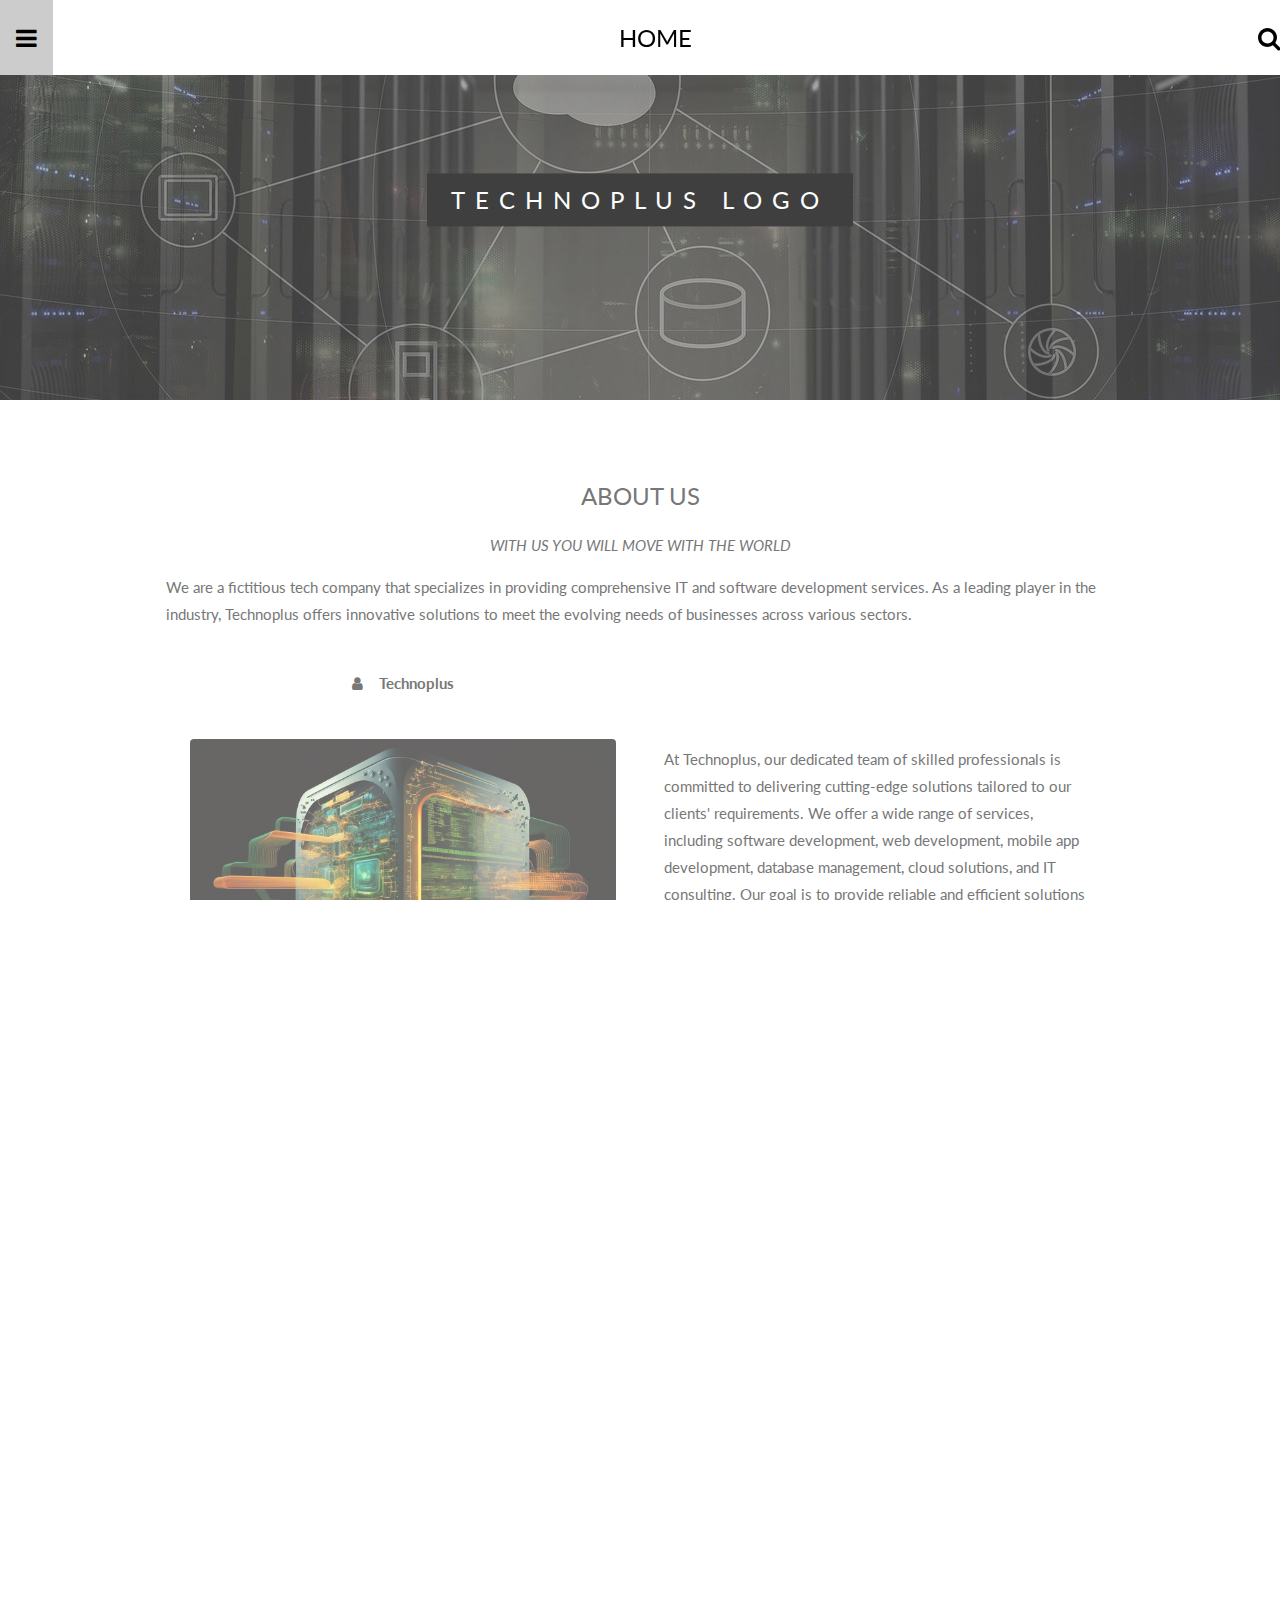
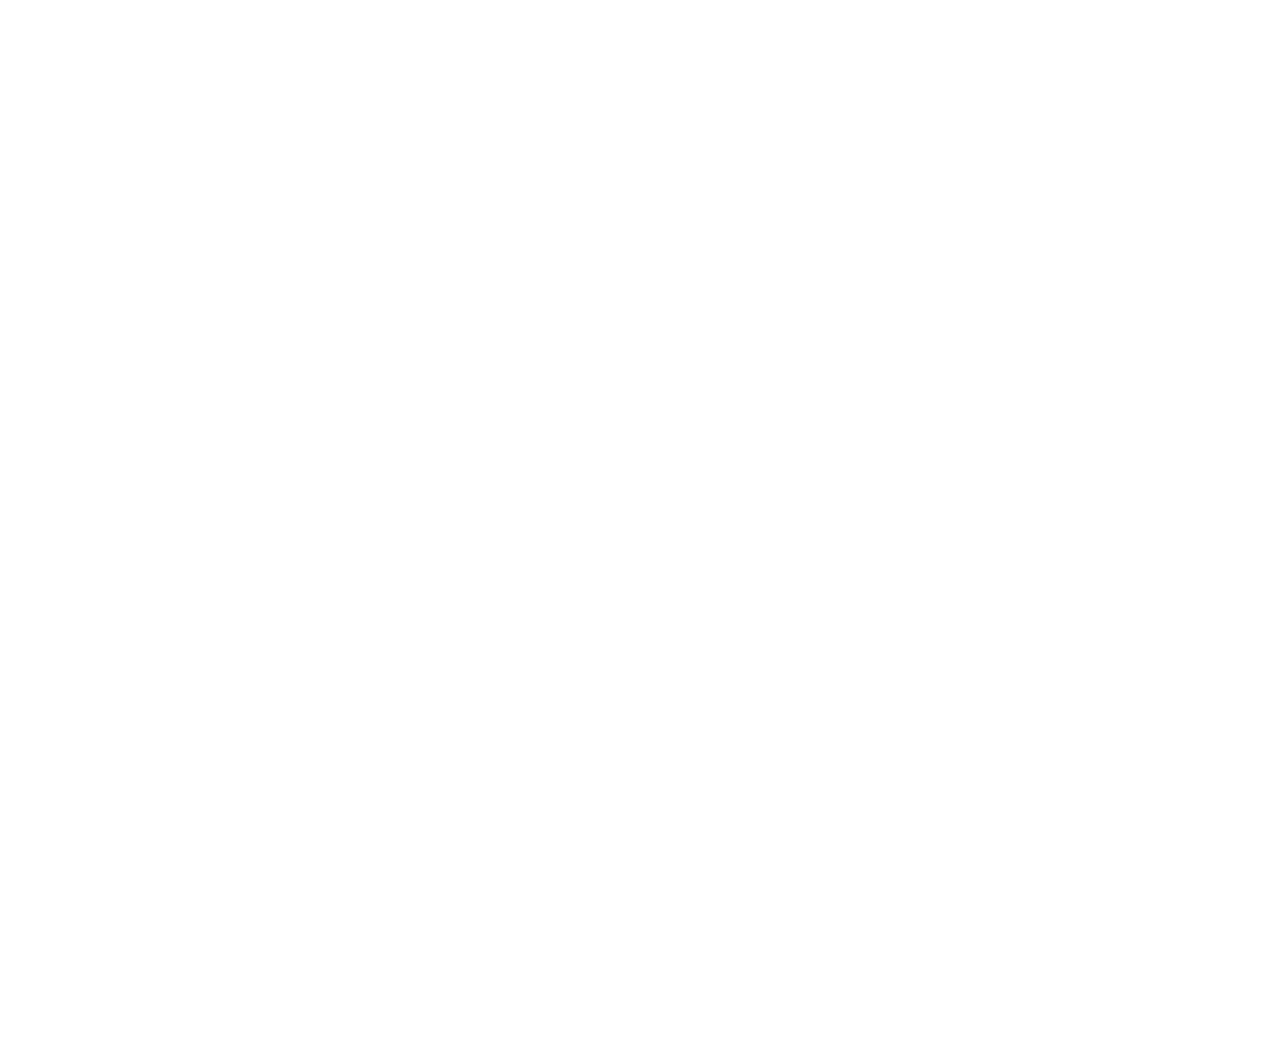
<file: INDEX.HTML>
<!DOCTYPE html>
<html>
<head>
<title>Davids Template</title>
<meta charset="UTF-8">
<meta name="viewport" content="width=device-width, initial-scale=1">
<link rel="stylesheet" href="https://www.w3schools.com/w3css/4/w3.css">
<link rel="stylesheet" href="https://fonts.googleapis.com/css?family=Lato">
<link rel="stylesheet" href="https://cdnjs.cloudflare.com/ajax/libs/font-awesome/4.7.0/css/font-awesome.min.css">
   
    <link rel="stylesheet" href="STYLE/style.css">
<style>

</style>
</head>
<body>

  <!-- Top menu -->
<div class="w3-top">
  <div class="w3-white w3-xlarge" style="max-width:100%;margin:auto">
    <div class="w3-button w3-padding-16 w3-left" onclick="w3_open()"><i class="fa fa-bars"></i></div>
    <div class="w3-right w3-padding-16"><i class="fa fa-search"></i></div>
    <div class="w3-center w3-padding-16">HOME</div>
  </div>
</div>
    <!-- Sidebar (hidden by default) -->
<nav class="w3-sidebar w3-bar-block w3-card w3-top w3-xlarge w3-animate-left" style="display:none;z-index:2;width:8%;min-width:225px;" id="mySidebar">
  <a href="javascript:void(0)" onclick="w3_close()"
  class="w3-bar-item w3-button" style="width:20%;margin-left: 180px;"><i class="fa fa-close"></i></a>
   <a href="INDEX.HTML" class="w3-bar-item w3-button"><i class="fa fa-home"></i>   HOME</a>
    <a href="#about" class="w3-bar-item w3-button w3-hide-small"><i class="fa fa-address-card">  </i>     ABOUT US</a>
         <a href="INDEX2.HTML" class="w3-bar-item w3-button w3-hide-small"><i class="fa fa-wrench"></i>     SERVICES</a>
         <a href="INDEX3.HTML" class="w3-bar-item w3-button w3-hide-small"><i class="fa fa-industry"></i>    INDUSTRIES SERVED</a>
    <a href="CaseStudies.html" class="w3-bar-item w3-button w3-hide-small"><i class="fa fa-book"></i>    CASE STUDIES</a>
         <a href="INDEX5.HTML" class="w3-bar-item w3-button w3-hide-small"><i class="fa fa-shopping-bag"></i>    PRODUCTS</a>
         <a href="INDEX6.HTML" class="w3-bar-item w3-button w3-hide-small"><i class="fa fa-folder"></i>     TESTIMONIALS</a>
           <a href="Blog.html" class="w3-bar-item w3-button w3-hide-small"><i class="fa fa-user"></i>    BLOG</a>
    <a href="contact%20us.HTML" class="w3-bar-item w3-button w3-hide-small"><i class="fa fa-phone"></i>     CONTACT US</a>
        <a href="careers.html" class="w3-bar-item w3-button w3-hide-small"><i class="fa fa-th"></i>    CAREERS</a>
</nav>



<!-- First Parallax Image with Logo Text -->
<div class="bgimg-1 w3-display-container w3-opacity-min" id="home">
  <div class="w3-display-middle" style="white-space:nowrap;">
    <span class="w3-center w3-padding-large w3-black w3-xlarge w3-wide w3-animate-opacity">TECHNOPLUS<span class="w3-hide-small"></span> LOGO</span>
  </div>
</div>

<!-- Container (About Section) -->
<div class="w3-content w3-container w3-padding-64" id="about">
  <h3 class="w3-center">ABOUT US</h3>
  <p class="w3-center"><em>WITH US YOU WILL MOVE WITH THE WORLD</em></p>
  <p>We are a fictitious tech company that specializes in providing comprehensive IT and software development services. As a leading player in the industry, Technoplus offers innovative solutions to meet the evolving needs of businesses across various sectors.</p>
    
    
  <div class="w3-row">
    <div class="w3-col m6 w3-center w3-padding-large">
      <p><b><i class="fa fa-user w3-margin-right"></i>Technoplus</b></p><br>
      <div class="zoom"><img src="IMG/computer-network-g1c903938c_1280.jpg" class="w3-round w3-image w3-opacity w3-hover-opacity-off w3-zoom" alt="Photo of Me" width="500" height="333"></div>
    </div>

    <!-- Hide this text on small devices -->
    <div class="w3-col m6 w3-hide-small w3-padding-large" style="margin-top: 8%">
      <p>At Technoplus, our dedicated team of skilled professionals is committed to delivering cutting-edge solutions tailored to our clients' requirements. We offer a wide range of services, including software development, web development, mobile app development, database management, cloud solutions, and IT consulting. Our goal is to provide reliable and efficient solutions that drive business growth and success..</p>
    </div>
      
     
  </div>
     <p>With a customer-centric approach, Technoplus focuses on understanding our clients' unique goals and challenges. We collaborate closely with them to develop customized software applications, responsive websites, and robust mobile apps. Our agile development methodology ensures transparent communication, rapid prototyping, and timely delivery of projects.</p>
    
  <p class="w3-large w3-center w3-padding-16">work progress</p>
  <p class="w3-wide"><i class="fa fa-camera"></i>Software applications</p>
  <div class="w3-light-grey">
    <div class="w3-container w3-padding-small w3-green w3-center" style="width:90%">90%</div>
  </div>
  <p class="w3-wide"><i class="fa fa-laptop"></i>Responsive websites</p>
  <div class="w3-light-grey">
    <div class="w3-container w3-padding-small w3-blue w3-center" style="width:85%">85%</div>
  </div>
  <p class="w3-wide"><i class="fa fa-photo"></i>Robust mobile apps</p>
  <div class="w3-light-grey">
    <div class="w3-container w3-padding-small w3-yellow w3-center" style="width:75%">75%</div>
  </div>
</div>

<div class="w3-row w3-center w3-purple w3-padding-16">
  <div class="w3-quarter w3-section">
    <span class="w3-xlarge">14+</span><br>
    Partners
  </div>
  <div class="w3-quarter w3-section">
    <span class="w3-xlarge">55+</span><br>
    Projects Done
  </div>
  <div class="w3-quarter w3-section">
    <span class="w3-xlarge">89+</span><br>
    Happy Clients
  </div>
  <div class="w3-quarter w3-section">
    <span class="w3-xlarge">150+</span><br>
    Meetings
  </div>
</div>


<!-- Container (Contact Section) -->
<div class="w3-content w3-container w3-padding-64" id="contact">
  <h3 class="w3-center">GET IN TOUCH WITH US</h3>
 <p class="w3-center"><em>We would love your feedback!</em></p>

  <div class="w3-row w3-padding-32 w3-section">
    <div class="w3-col m4 w3-container">
      <img src="IMG/location-gc9939152f_1280.png" class="w3-image w3-round" style="width:100%">
    </div>
    <div class="w3-col m8 w3-panel">
      <div class="w3-large w3-margin-bottom">
        <i class="fa fa-map-marker fa-fw w3-hover-text-black w3-xlarge w3-margin-right"></i> Johannesburg, South Africa<br>
        <i class="fa fa-phone fa-fw w3-hover-text-black w3-xlarge w3-margin-right"></i> Contact numbers: +27 122784584<br>
        <i class="fa fa-envelope fa-fw w3-hover-text-black w3-xlarge w3-margin-right"></i> Email adress: enquires@technoplus.co.za<br>
      </div>
      <p>For any enquires, please fill the form below:</p>
        
      <form action="/action_page.php" target="_blank">
        <div class="w3-row-padding" style="margin:0 -16px 8px -16px">
          <div class="w3-half">
            <input class="w3-input w3-border" type="text" placeholder="Name" required name="Name">
          </div>
          <div class="w3-half">
            <input class="w3-input w3-border" type="text" placeholder="Email" required name="Email">
          </div>
        </div>
        <input class="w3-input w3-border" type="text" placeholder="Message" required name="Message">
        <button class="w3-button w3-black w3-right w3-section" type="submit">
          <i class="fa fa-paper-plane"></i> SEND MESSAGE
        </button>
      </form>
    </div>
  </div>
</div>


<!-- Footer -->
<footer class="w3-center w3-green w3-padding-64 w3-opacity w3-hover-opacity-off">
  <a href="#home" class="w3-button w3-light-grey"><i class="fa fa-arrow-up w3-margin-right"></i>To the top</a>
  <div class="w3-xlarge w3-section">
    <i class="fa fa-facebook-official w3-hover-opacity"></i>
    <i class="fa fa-instagram w3-hover-opacity"></i>
    <i class="fa fa-snapchat w3-hover-opacity"></i>
    <i class="fa fa-pinterest-p w3-hover-opacity"></i>
    <i class="fa fa-twitter w3-hover-opacity"></i>
    <i class="fa fa-linkedin w3-hover-opacity"></i>
  </div>
  <p>Powered by <a href="#" title="W3.CSS" target="_blank" class="w3-hover-text-green">technoplus</a></p>
</footer>
 
<script src="JS/script.js">

</script>

</body>
</html>
</file>
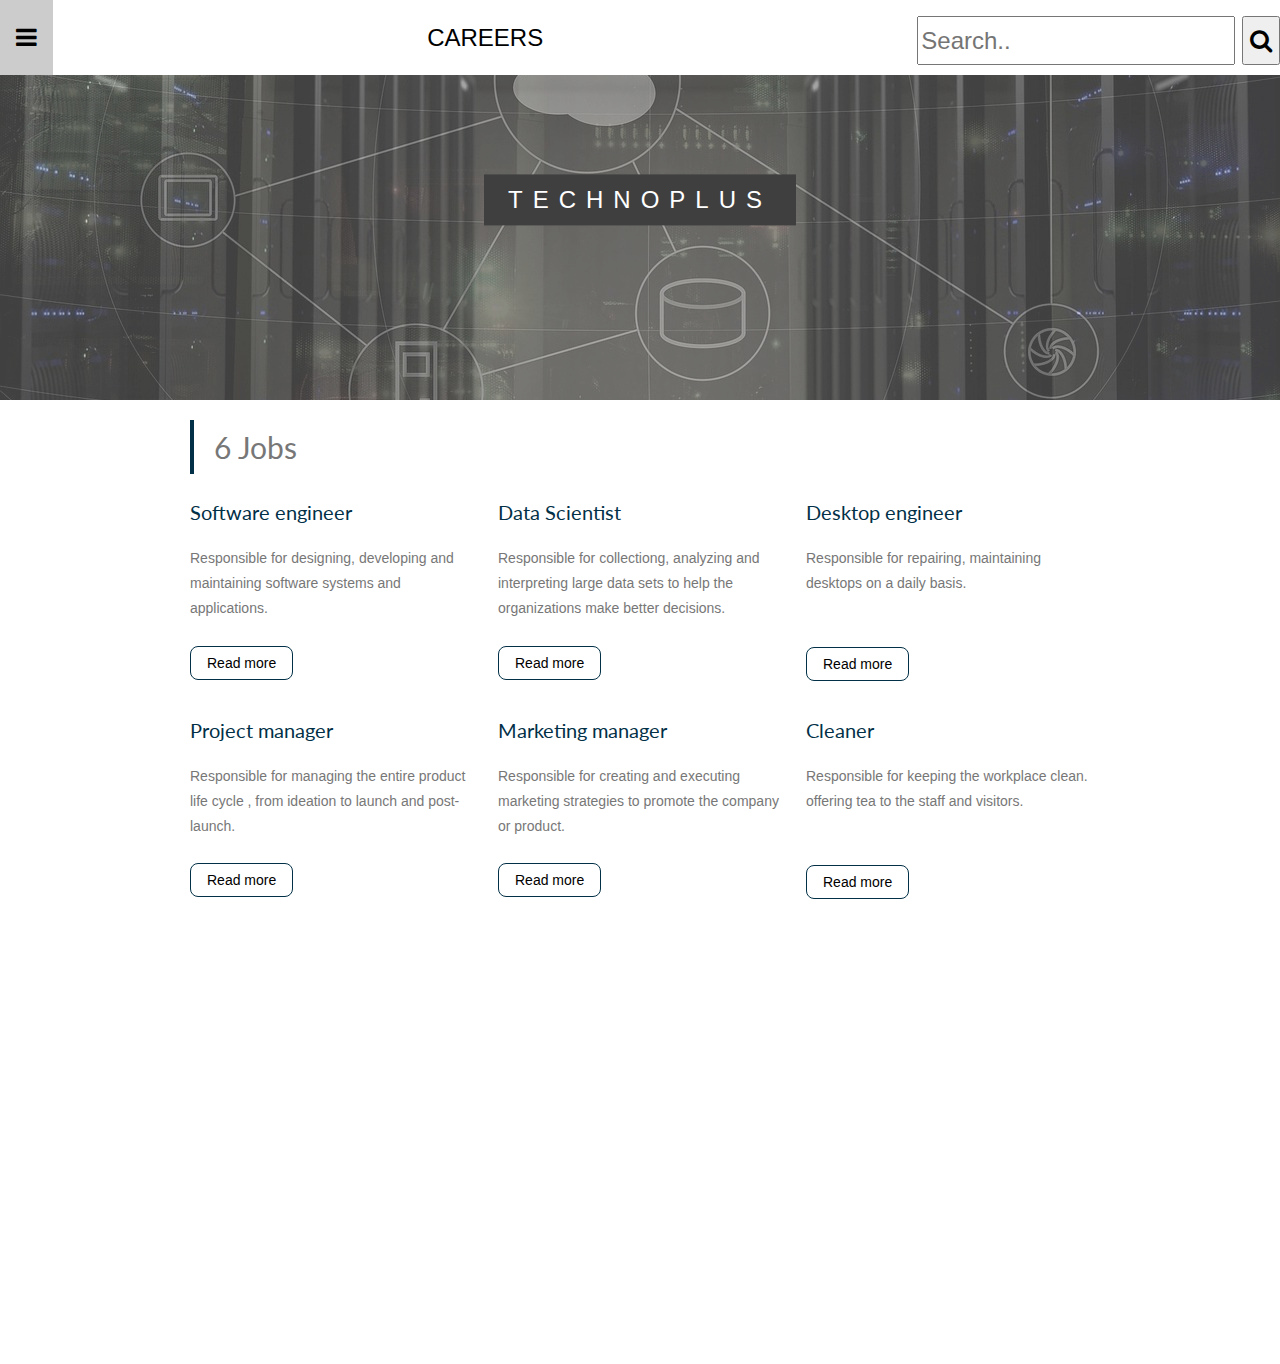
<file: careers.html>
<!DOCTYPE html>
<html>
<head>
<title>Technoplus</title>
<meta charset="UTF-8">
<meta name="viewport" content="width=device-width, initial-scale=1">
<link rel="stylesheet" href="https://cdnjs.cloudflare.com/ajax/libs/font-awesome/4.7.0/css/font-awesome.min.css">
<link rel="stylesheet" href="https://www.w3schools.com/w3css/4/w3.css">
<link rel="stylesheet" href="https://fonts.googleapis.com/css?family=Lato">
<link rel="stylesheet" href="https://cdnjs.cloudflare.com/ajax/libs/font-awesome/4.7.0/css/font-awesome.min.css">
   
    <link rel="stylesheet" href="STYLE/style.css">
<style>
* {box-sizing: border-box;}

body {
  margin: 0;
  font-family: Arial, Helvetica, sans-serif;
}

.topnav {
  overflow: hidden;
  background-color: #e9e9e9;
}

.topnav a {
  float: left;
  display: block;
  color: black;
  text-align: center;
  padding: 14px 16px;
  text-decoration: none;
  font-size: 17px;
}

.topnav a:hover {
  background-color: #ddd;
  color: black;
}

.topnav a.active {
  background-color: #2196F3;
    float: center;
    text-align: center;
  color: white;
    font-size: 50px;
}

.topnav .search-container {
  float: right;
}

.topnav input[type=text] {
  padding: 6px;
  margin-top: 8px;
  font-size: 17px;
  border: none;
}

.topnav .search-container button {
  float: right;
  padding: 6px 10px;
  margin-top: 8px;
  margin-right: 16px;
  background: #ddd;
  font-size: 17px;
  border: none;
  cursor: pointer;
}

.topnav .search-container button:hover {
  background: #ccc;
}

@media screen and (max-width: 600px) {
  .topnav .search-container {
    float: none;
  }
  .topnav a, .topnav input[type=text], .topnav .search-container button {
    float: none;
    display: block;
    text-align: left;
    width: 100%;
    margin: 0;
    padding: 14px;
  }
  .topnav input[type=text] {
    border: 1px solid #ccc;  
  }
}
     .card {
    text-align: center;
  max-width: 100%;
  min-height: 100%;
        font-family: "Arial Narrow";
/*  display: flex;*/
  flex-direction: column;
  justify-content: space-between;
  max-width: 100%;
  height: 100%;
  padding: 35px;
    margin: auto;
  border: 3px solid rgba(255, 255, 255);
  border-radius: 20px;
  background-color: rgba(255, 255, 255, 0.45);
  box-shadow: 0 0 10px 1px rgba(0, 0, 0, 0.25);
}
    .Br1{
/*
  background-image: url(images/top-view-frame-with-colorful-letters.jpg) ;
  background-repeat: no-repeat;
          background-attachment: fixed;
  background-size: cover;
*/
            border-radius: 45px;
  border: 4px solid;
  color: white;
  font-family: "Arial Narrow"​;
/*  margin-left: 40px;*/
  padding: 30px 32px;
  text-align: center;
  text-decoration: none;
  display: inline-block;
  font-size: 4em;
/*  margin-right: 50px;*/
  width: 80%;
/*  height: 3732px;*/



}
</style>
    
</head>
<body>
<!-- Top menu -->
<div class="w3-top">
  <div class="w3-white w3-xlarge" style="max-width:100%;margin:auto">
    <div class="w3-button w3-padding-16 w3-left" onclick="w3_open()"><i class="fa fa-bars"></i></div>
     <div class="search-container w3-right w3-padding-16">
    <form action="/action_page.php">
      <input type="text" placeholder="Search.." name="search">
      <button type="submit"><i class="fa fa-search"></i></button>
    </form>
  </div>
    <div class="w3-center w3-padding-16">CAREERS</div>
  </div>
</div>
    <!-- Sidebar (hidden by default) -->
<nav class="w3-sidebar w3-bar-block w3-card w3-top w3-xlarge w3-animate-left" style="display:none;z-index:2;width:8%;min-width:225px;" id="mySidebar">
  <a href="javascript:void(0)" onclick="w3_close()"
  class="w3-bar-item w3-button" style="width:20%;margin-left: 180px;"><i class="fa fa-close"></i></a>
   <a href="INDEX.HTML" class="w3-bar-item w3-button"><i class="fa fa-home"></i>   HOME</a>
    <a href="#about" class="w3-bar-item w3-button w3-hide-small"><i class="fa fa-address-card">  </i>     ABOUT US</a>
         <a href="INDEX2.HTML" class="w3-bar-item w3-button w3-hide-small"><i class="fa fa-wrench"></i>     SERVICES</a>
         <a href="INDEX3.HTML" class="w3-bar-item w3-button w3-hide-small"><i class="fa fa-industry"></i>    INDUSTRIES SERVED</a>
         <a href="INDEX4.HTML" class="w3-bar-item w3-button w3-hide-small"><i class="fa fa-book"></i>    CASE STUDIES</a>
         <a href="INDEX5.HTML" class="w3-bar-item w3-button w3-hide-small"><i class="fa fa-shopping-bag"></i>    PRODUCTS</a>
         <a href="INDEX6.HTML" class="w3-bar-item w3-button w3-hide-small"><i class="fa fa-folder"></i>     TESTIMONIALS</a>
         <a href="INDEX7.HTML" class="w3-bar-item w3-button w3-hide-small"><i class="fa fa-user"></i>    BLOG</a>
    <a href="contact%20us.HTML" class="w3-bar-item w3-button w3-hide-small"><i class="fa fa-phone"></i>     CONTACT US</a>
        <a href="careers.html" class="w3-bar-item w3-button w3-hide-small"><i class="fa fa-th"></i>    CAREERS</a>
</nav>

  <div id="navDemo" class="w3-bar-block w3-white w3-hide w3-hide-large w3-hide-medium">
    <a href="#about" class="w3-bar-item w3-button" onclick="toggleFunction()">ABOUT</a>
    <a href="#portfolio" class="w3-bar-item w3-button" onclick="toggleFunction()">PORTFOLIO</a>
    <a href="#contact" class="w3-bar-item w3-button" onclick="toggleFunction()">CONTACT</a>
    <a href="#" class="w3-bar-item w3-button">SEARCH</a>
  </div>


<!-- First Parallax Image with Logo Text -->
<div class="bgimg-1 w3-display-container w3-opacity-min" id="contact">
  <div class="w3-display-middle" style="white-space:nowrap;">
    <span class="w3-center w3-padding-large w3-black w3-xlarge w3-wide w3-animate-opacity">TECHNOPLUS</span>
  </div>
</div>


<div class="jobs-list-container">
<h2>
    6 Jobs
</h2>  
<div class="jobs">
<div class="job">
<h3 class="job-title">
    Software engineer
</h3>  
    <div class="details">
    Responsible for designing, developing and maintaining software systems and applications.
    </div>
    <br>
    <a href="#" class="details-btn">Read more</a>
    <span class="open-positions">4 open positions</span>
    
</div>  
    <div class="job">
<h3 class="job-title">
    Data Scientist
</h3>  
    <div class="details">
    Responsible for collectiong, analyzing and interpreting large data sets to help the organizations make better decisions.
    </div>
        <br>
    <a href="#" class="details-btn">Read more</a>
    <span class="open-positions">5 open positions</span>
    
</div> 
    <div class="job">
<h3 class="job-title">
    Desktop engineer
</h3>  
    <div class="details">
    Responsible for repairing, maintaining desktops on a daily basis.
    </div>
        <br>
        <br>
    <a href="#" class="details-btn">Read more</a>
    <span class="open-positions">2 open positions</span>
    
</div>
    <div class="job">
<h3 class="job-title">
    Project manager
</h3>  
    <div class="details">
    Responsible for managing the entire product life cycle , from ideation to launch and post-launch.
    </div>
        <br>
    <a href="#" class="details-btn">Read more</a>
    <span class="open-positions">1 open positions</span>
    
</div>
    <div class="job">
<h3 class="job-title">
    Marketing manager
</h3>  
    <div class="details">
    Responsible for creating and executing marketing strategies to promote the company or product.
    </div>
        <br>
    <a href="#" class="details-btn">Read more</a>
    <span class="open-positions">2 open positions</span>
    
</div> 
    <div class="job">
<h3 class="job-title">
    Cleaner
</h3>  
    <div class="details">
    Responsible for keeping the workplace clean. offering tea to the staff and visitors.
    </div>
        <br>
        <br>
    <a href="#" class="details-btn">Read more</a>
    <span class="open-positions">1 open positions</span>
    
</div>  
</div>
</div>
<br><br>
<br>
<br>
<br>
<br>
<!-- Footer -->
<footer class="w3-center w3-green w3-padding-64 w3-opacity w3-hover-opacity-off">
  <a href="#home" class="w3-button w3-light-grey"><i class="fa fa-arrow-up w3-margin-right"></i>To the top</a>
  <div class="w3-xlarge w3-section">
    <i class="fa fa-facebook-official w3-hover-opacity"></i>
    <i class="fa fa-instagram w3-hover-opacity"></i>
    <i class="fa fa-snapchat w3-hover-opacity"></i>
    <i class="fa fa-pinterest-p w3-hover-opacity"></i>
    <i class="fa fa-twitter w3-hover-opacity"></i>
    <i class="fa fa-linkedin w3-hover-opacity"></i>
  </div>
  <p>Powered by <a href="https://www.w3schools.com/w3css/default.asp" title="W3.CSS" target="_blank" class="w3-hover-text-green">technoplus</a></p>
</footer>
 
<script src="JS/script.js">

</script>

</body>
</html>
</file>
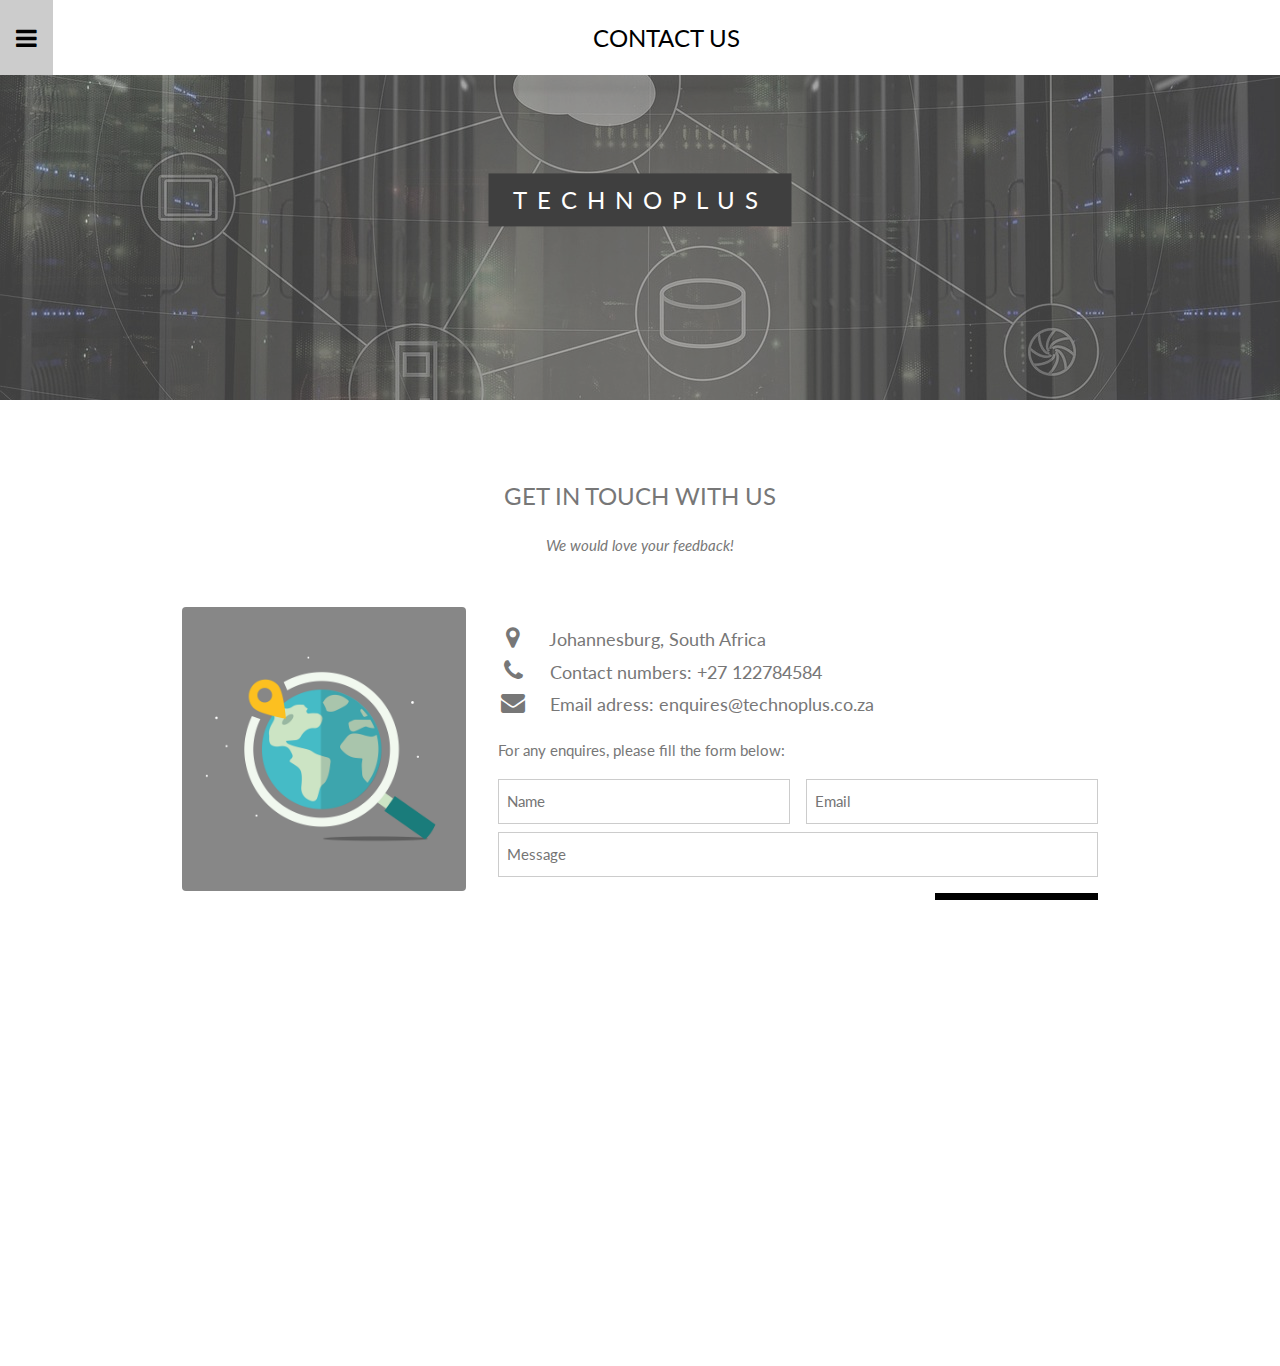
<file: contact us.HTML>
<!DOCTYPE html>
<html>
<head>
<title>Technoplus</title>
<meta charset="UTF-8">
<meta name="viewport" content="width=device-width, initial-scale=1">
<link rel="stylesheet" href="https://www.w3schools.com/w3css/4/w3.css">
<link rel="stylesheet" href="https://fonts.googleapis.com/css?family=Lato">
<link rel="stylesheet" href="https://cdnjs.cloudflare.com/ajax/libs/font-awesome/4.7.0/css/font-awesome.min.css">
   
    <link rel="stylesheet" href="STYLE/style.css">
<style>

</style>
</head>
<body>
<!-- Top menu -->
<div class="w3-top">
  <div class="w3-white w3-xlarge" style="max-width:100%;margin:auto">
    <div class="w3-button w3-padding-16 w3-left" onclick="w3_open()"><i class="fa fa-bars"></i></div>
    <div class="w3-center w3-padding-16">CONTACT US</div>
  </div>
</div>
    <!-- Sidebar (hidden by default) -->
<nav class="w3-sidebar w3-bar-block w3-card w3-top w3-xlarge w3-animate-left" style="display:none;z-index:2;width:8%;min-width:225px;" id="mySidebar">
  <a href="javascript:void(0)" onclick="w3_close()"
  class="w3-bar-item w3-button" style="width:20%;margin-left: 180px;"><i class="fa fa-close"></i></a>
   <a href="INDEX.HTML" class="w3-bar-item w3-button"><i class="fa fa-home"></i>   HOME</a>
    <a href="#about" class="w3-bar-item w3-button w3-hide-small"><i class="fa fa-address-card">  </i>     ABOUT US</a>
         <a href="INDEX2.HTML" class="w3-bar-item w3-button w3-hide-small"><i class="fa fa-wrench"></i>     SERVICES</a>
         <a href="INDEX3.HTML" class="w3-bar-item w3-button w3-hide-small"><i class="fa fa-industry"></i>    INDUSTRIES SERVED</a>
         <a href="INDEX4.HTML" class="w3-bar-item w3-button w3-hide-small"><i class="fa fa-book"></i>    CASE STUDIES</a>
         <a href="INDEX5.HTML" class="w3-bar-item w3-button w3-hide-small"><i class="fa fa-shopping-bag"></i>    PRODUCTS</a>
         <a href="INDEX6.HTML" class="w3-bar-item w3-button w3-hide-small"><i class="fa fa-folder"></i>     TESTIMONIALS</a>
         <a href="INDEX7.HTML" class="w3-bar-item w3-button w3-hide-small"><i class="fa fa-user"></i>    BLOG</a>
    <a href="contact%20us.HTML" class="w3-bar-item w3-button w3-hide-small"><i class="fa fa-phone"></i>     CONTACT US</a>
        <a href="careers.html" class="w3-bar-item w3-button w3-hide-small"><i class="fa fa-th"></i>    CAREERS</a>
</nav>

  <div id="navDemo" class="w3-bar-block w3-white w3-hide w3-hide-large w3-hide-medium">
    <a href="#about" class="w3-bar-item w3-button" onclick="toggleFunction()">ABOUT</a>
    <a href="#portfolio" class="w3-bar-item w3-button" onclick="toggleFunction()">PORTFOLIO</a>
    <a href="#contact" class="w3-bar-item w3-button" onclick="toggleFunction()">CONTACT</a>
    <a href="#" class="w3-bar-item w3-button">SEARCH</a>
  </div>


<!-- First Parallax Image with Logo Text -->
<div class="bgimg-1 w3-display-container w3-opacity-min" id="contact">
  <div class="w3-display-middle" style="white-space:nowrap;">
    <span class="w3-center w3-padding-large w3-black w3-xlarge w3-wide w3-animate-opacity">TECHNOPLUS</span>
  </div>
</div>


<!-- Container (Contact Section) -->
<div class="w3-content w3-container w3-padding-64" id="contact">
  <h3 class="w3-center">GET IN TOUCH WITH US</h3>
 <p class="w3-center"><em>We would love your feedback!</em></p>

  <div class="w3-row w3-padding-32 w3-section">
    <div class="w3-col m4 w3-container">
      <img src="IMG/location-gc9939152f_1280.png" class="w3-image w3-round" style="width:100%">
    </div>
    <div class="w3-col m8 w3-panel">
      <div class="w3-large w3-margin-bottom">
        <i class="fa fa-map-marker fa-fw w3-hover-text-black w3-xlarge w3-margin-right"></i> Johannesburg, South Africa<br>
        <i class="fa fa-phone fa-fw w3-hover-text-black w3-xlarge w3-margin-right"></i> Contact numbers: +27 122784584<br>
        <i class="fa fa-envelope fa-fw w3-hover-text-black w3-xlarge w3-margin-right"></i> Email adress: enquires@technoplus.co.za<br>
      </div>
      <p>For any enquires, please fill the form below:</p>
        
      <form action="/action_page.php" target="_blank">
        <div class="w3-row-padding" style="margin:0 -16px 8px -16px">
          <div class="w3-half">
            <input class="w3-input w3-border" type="text" placeholder="Name" required name="Name">
          </div>
          <div class="w3-half">
            <input class="w3-input w3-border" type="text" placeholder="Email" required name="Email">
          </div>
        </div>
        <input class="w3-input w3-border" type="text" placeholder="Message" required name="Message">
        <button class="w3-button w3-black w3-right w3-section" type="submit">
          <i class="fa fa-paper-plane"></i> SEND MESSAGE
        </button>
      </form>
    </div>
  </div>
</div>

<!-- Footer -->
<footer class="w3-center w3-green w3-padding-64 w3-opacity w3-hover-opacity-off">
  <a href="#home" class="w3-button w3-light-grey"><i class="fa fa-arrow-up w3-margin-right"></i>To the top</a>
  <div class="w3-xlarge w3-section">
    <i class="fa fa-facebook-official w3-hover-opacity"></i>
    <i class="fa fa-instagram w3-hover-opacity"></i>
    <i class="fa fa-snapchat w3-hover-opacity"></i>
    <i class="fa fa-pinterest-p w3-hover-opacity"></i>
    <i class="fa fa-twitter w3-hover-opacity"></i>
    <i class="fa fa-linkedin w3-hover-opacity"></i>
  </div>
  <p>Powered by <a href="https://www.w3schools.com/w3css/default.asp" title="W3.CSS" target="_blank" class="w3-hover-text-green">technoplus</a></p>
</footer>
 
<script src="JS/script.js">

</script>

</body>
</html>
</file>
<file: STYLE/style.css>
body,h1,h2,h3,h4,h5,h6 {font-family: "Lato", sans-serif;}
body, html {
  height: 100%;
  color: #777;
  line-height: 1.8;
overflow-y: scroll;
}
/* Hide scrollbar for Chrome, Safari and Opera */
body::-webkit-scrollbar {
    display: none;
}
/* Hide scrollbar for IE, Edge and Firefox */
body {
  -ms-overflow-style: none;  /* IE and Edge */
  scrollbar-width: none;  /* Firefox */
}
a{
    font-size: 14px;
    color:#000;
    
}
/* Create a Parallax Effect */
.bgimg-1, .bgimg-2, .bgimg-3 {
  background-attachment: fixed;
  background-position: center;
  background-repeat: no-repeat;
  background-size: cover;
}

/* First image (Logo. Full height) */
.bgimg-1 {
  background-image: url('../IMG/network-gcb4eed033_1280.jpg');
  min-height: 100%;
}

/* Second image (Portfolio) */
.bgimg-2 {
  background-image: url("/w3images/parallax2.jpg");
  min-height: 400px;
}

/* Third image (Contact) */
.bgimg-3 {
  background-image: url("/w3images/parallax3.jpg");
  min-height: 400px;
}

.w3-wide {letter-spacing: 10px;}
.w3-hover-opacity {cursor: pointer;}

/* Turn off parallax scrolling for tablets and phones */
@media only screen and (max-device-width: 1600px) {
  .bgimg-1, .bgimg-2, .bgimg-3 {
    background-attachment: scroll;
    min-height: 400px;
  }
    .zoom:hover {
  -ms-transform: scale(1.5); /* IE 9 */
  -webkit-transform: scale(1.5); /* Safari 3-8 */
  transform: scale(1.5); 
}
    

}

.jobs-list-container {
max-width: 900px;
margin: 20px auto;
font-family: "Arial ", sans-serif;
}

.jobs-list-container h2{
 font-size: 30px; 
 border-left: 4px solid #023047;
 padding-left: 20px;
}
.jobs-list-container .jobs {
 display: grid;
 grid-template-columns: 1fr 1fr 1fr;
 gap: 24px;
}
jobs-list-container .job {
box-shadow: 0 4px 24px -8px rgba(2, 48, 71, 0.2);
padding: 24px; 
border-radius: 16px;
position: relative;
display: flex;
flex-direction: column;
transition: all 400ms ease;
}
jobs-list-container .job:hover {
transform: scale(1.03);
}
.jobs-list-container .open-positions {
position: absolute;
top: 40px;
right: 24px;
color: #ff0000;
}
.jobs-list-container .job-title {
font-size: 20px;
padding: 10px 0;
margin: 0;
color: #023047;
}
.jobs-list-container .details {
margin-top: 6px;
font-size: 14px;
line-height: 1.8;   
flex: 1;
}
.jobs-list-container .details-btn {
text-decoration: none;
border: 1px solid #023047;
color: #000;
padding: 8px 16px;
border-radius: 8px;
text-align: center;
margin-top: 20px;
transition: all 400ms ease;
}
.jobs-list-container .details-btn:hover {
background: #707070;
color: #fff;
}

@media (max-width: 640px) {
    .jobs-list-container .jobs{
    grid-template-columns: 1fr;
    max-width: 400px;
    margin: 0 auto;
    }
}
</file>
